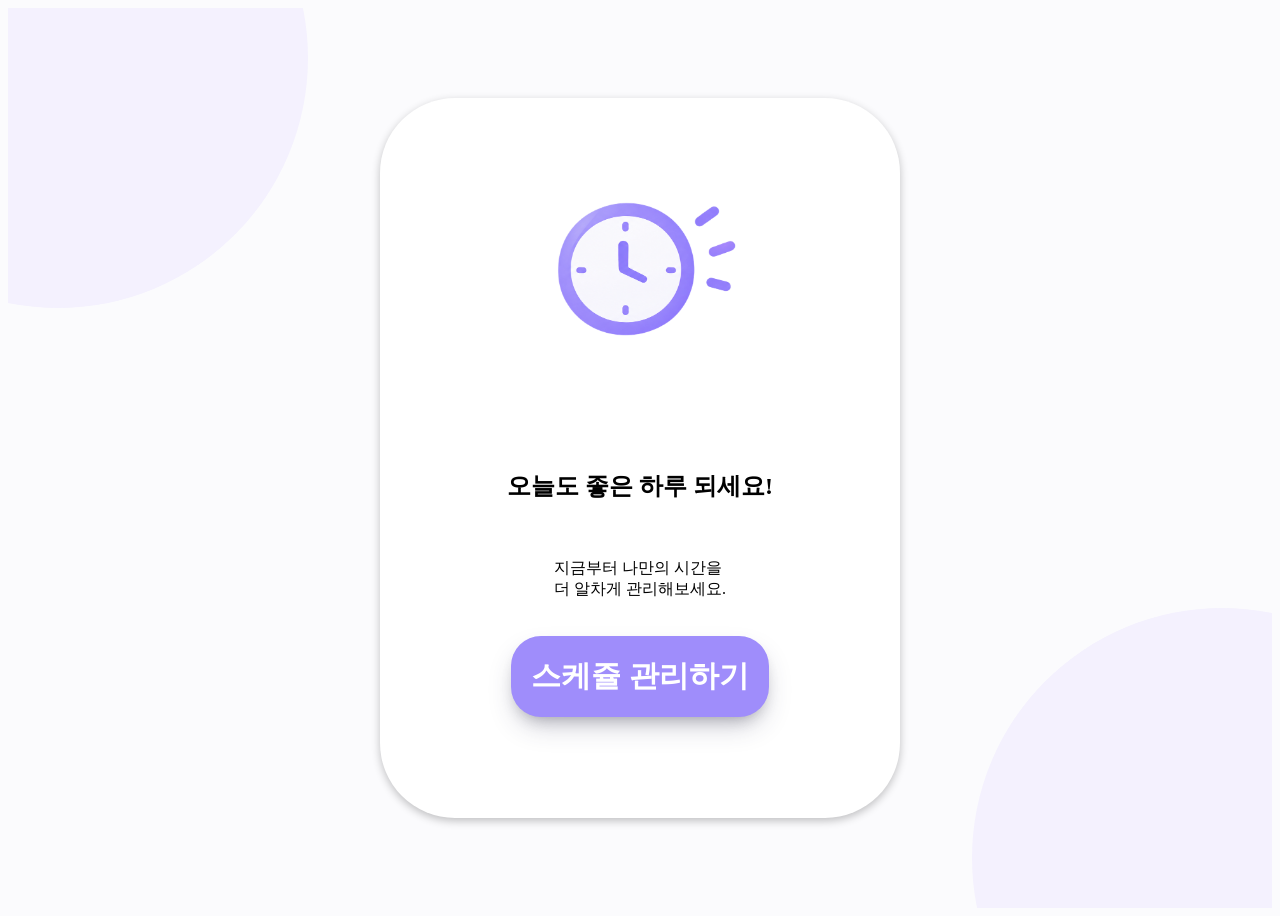
<file: index.html>
<!doctype html>
<html lang="ko">
  <head>
    <meta charset="UTF-8" />
    <meta name="viewport" content="width=device-width, initial-scale=1.0" />
    <title>Document</title>
    <link rel="stylesheet" href="main.css" />
  </head>
  <body>
    <main class="article">
      <div class="circle1"></div>
      <div class="circle2"></div>
      <section class="center">
        <div class="clockImage">
          <img src="clock.png" alt="" />
        </div>
        <h2 class="goodDay">오늘도 좋은 하루 되세요!</h2>
        <p>지금부터 나만의 시간을<br />더 알차게 관리해보세요.</p>
        <div class="link">
          <a href="todo.html">스케쥴 관리하기</a>
        </div>
      </section>
    </main>
  </body>
</html>
</file>
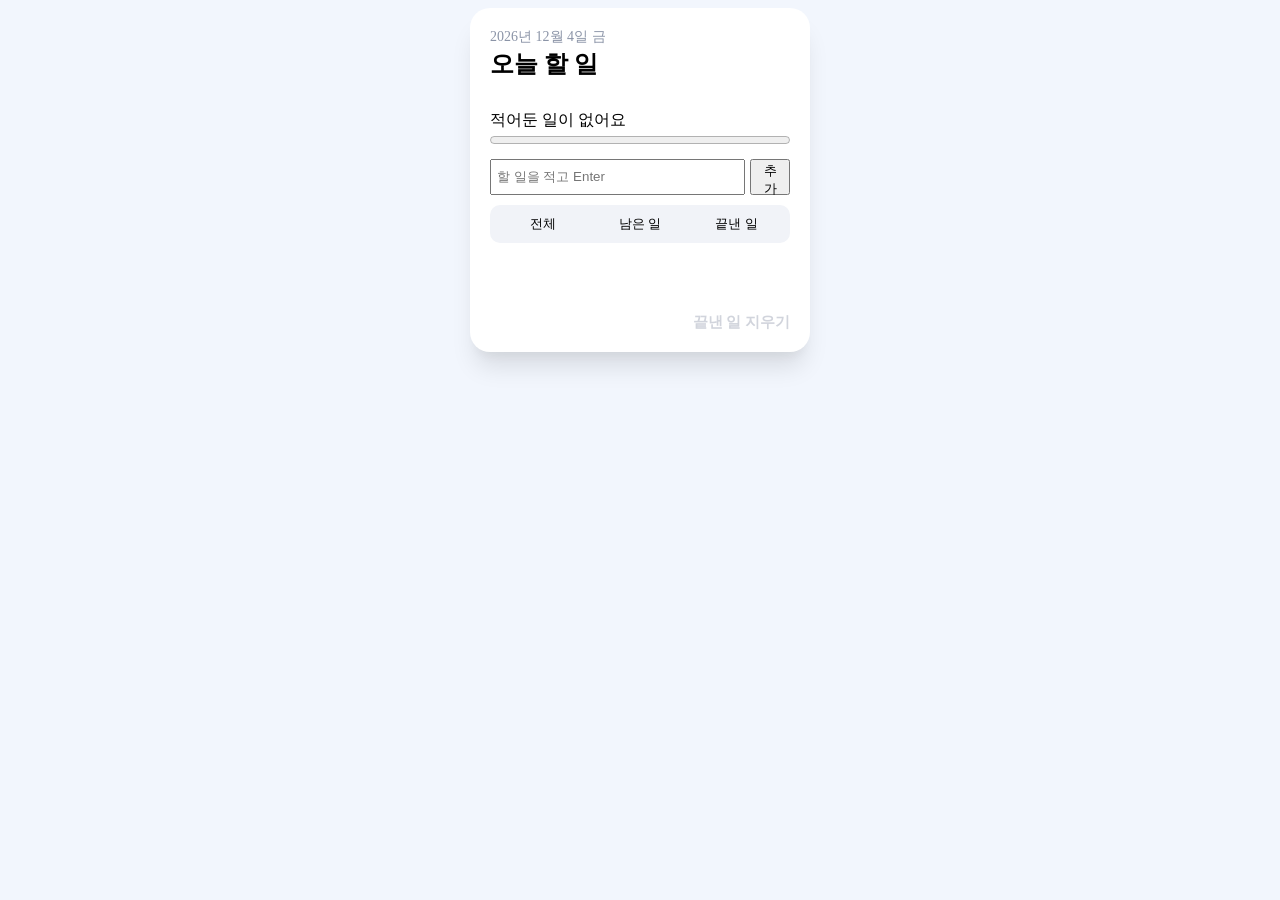
<file: todo.html>
<!doctype html>
<html lang="ko">
  <head>
    <meta charset="UTF-8" />
    <meta name="viewport" content="width=device-width, initial-scale=1.0" />
    <title>Document</title>
    <link rel="stylesheet" href="todo.css" />
    <script src="todo.js" defer></script>
  </head>
  <body>
    <article class="card">
      <div class="card__title">
        <span class="date"></span>
        <h1>오늘 할 일</h1>
      </div>

      <div class="card__progress">
        <span>적어둔 일이 없어요</span>
        <progress class="prog" max="100" value="0"></progress>
      </div>

      <div class="do">
        <input
          id="input_schedule"
          type="text"
          placeholder="할 일을 적고 Enter"
        />
        <button class="add">추가</button>
      </div>

      <div class="threeBtn">
        <button class="btn">전체</button>
        <button class="btn">남은 일</button>
        <button class="btn">끝낸 일</button>
      </div>
      <div class="description"></div>
      <div class="list"></div>

      <div class="delete">
        <span class="deleteAll">끝낸 일 지우기</span>
      </div>
    </article>
  </body>
</html>
</file>
<file: main.css>
body {
  background-color: #fbfbfd;
}

.article {
  width: 100%;
  height: 100vh;
  position: relative;
  overflow: hidden;
  display: flex;
  align-items: center;
  justify-content: center;
}

.circle1 {
  width: 500px;
  height: 500px;
  background-color: #f4f1fe;
  border-radius: 50%;
  position: absolute;
  top: -200px;
  left: -200px;
}

.circle2 {
  width: 500px;
  height: 500px;
  background-color: #f4f1fe;
  border-radius: 50%;
  position: absolute;
  bottom: -200px;
  right: -200px;
}

.center {
  width: 500px;
  height: 700px;
  margin: 0, auto;
  display: flex;
  flex-direction: column;
  align-items: center;
  gap: 20px;
  border-radius: 75px;
  background-color: white;
  box-shadow: rgba(0, 0, 0, 0.24) 0px 3px 8px;

  padding: 10px;
}

.clockImage {
  border: none;
}

.clockImage > img {
  width: 100%;
  height: 100%;
  object-fit: contain;
}

.link {
  border-radius: 30px;
  padding: 20px;
  background-color: #9f8dfb;
  box-shadow:
    rgba(50, 50, 93, 0.25) 0px 13px 27px -5px,
    rgba(0, 0, 0, 0.3) 0px 8px 16px -8px;
}

.link > a {
  color: white;
  font-size: 30px;
  font-weight: bold;
  text-decoration: none;
}
</file>
<file: todo.css>
body {
  background-color: #f2f6fd;
  display: flex;
  justify-content: center;
}

.card {
  position: relative;
  width: 300px;
  min-height: 300px;
  height: auto;
  padding: 20px;
  border-radius: 20px;
  display: flex;
  flex-direction: column;
  gap: 10px;
  background-color: white;
  box-shadow:
    rgba(0, 0, 0, 0.1) 0px 20px 25px -5px,
    rgba(0, 0, 0, 0.04) 0px 10px 10px -5px;
}

.prog {
  width: 100%;
}

.date {
  position: absolute;
  font-size: 14px;
  color: #8b94a7;
}

.do {
  width: 100%;
  display: flex;
  align-items: center;
  gap: 5px;
}
.do > input {
  flex: 1;
  height: 36px;
  padding: 5px;
  box-sizing: border-box;
}
.add {
  width: 40px;
  height: 36px;
  box-sizing: border-box;
  cursor: pointer;
  font-size: 13px;
}
.threeBtn {
  display: flex;
  flex-direction: row;
  justify-content: space-between;
  border-radius: 10px;
  padding: 5px;
  background-color: #f1f3f8;
}

.threeBtn > button {
  width: 100%;
  padding: 5px;
  cursor: pointer;
  border-radius: 10px;
  background-color: transparent;
  border: none;
}

.delete {
  display: flex;
  justify-content: end;
  margin-top: 40px;
}

.deleteAll {
  font-size: 15px;
  font-weight: bold;
  color: #d1d4dc;
  cursor: pointer;
}

.threeBtn > button.activate {
  color: #000;
  font-weight: bold;
  background-color: white;
}

.description {
  display: flex;
  flex-direction: column;
  align-items: center;
  justify-content: center;
  position: relative;
}

.description > span {
  position: absolute;
  font-weight: bolder;
  top: 10px;
  font-size: 20px;
}

.description > p {
  position: absolute;
  top: 20px;
  color: #8b94a7;
}

.list {
  display: flex;
  flex-direction: column;
  gap: 15px;
}

.schedule {
  display: flex;
  justify-content: space-between;
  border-bottom: #d1d4dc;
}

.schedule > button {
  border: none;
  border-radius: 5px;
  color: red;
  cursor: pointer;
  opacity: 0;

  background-color: oklch(91.717% 0.04244 17.819);
}

.schedule > button:hover {
  opacity: 100;
}
</file>
